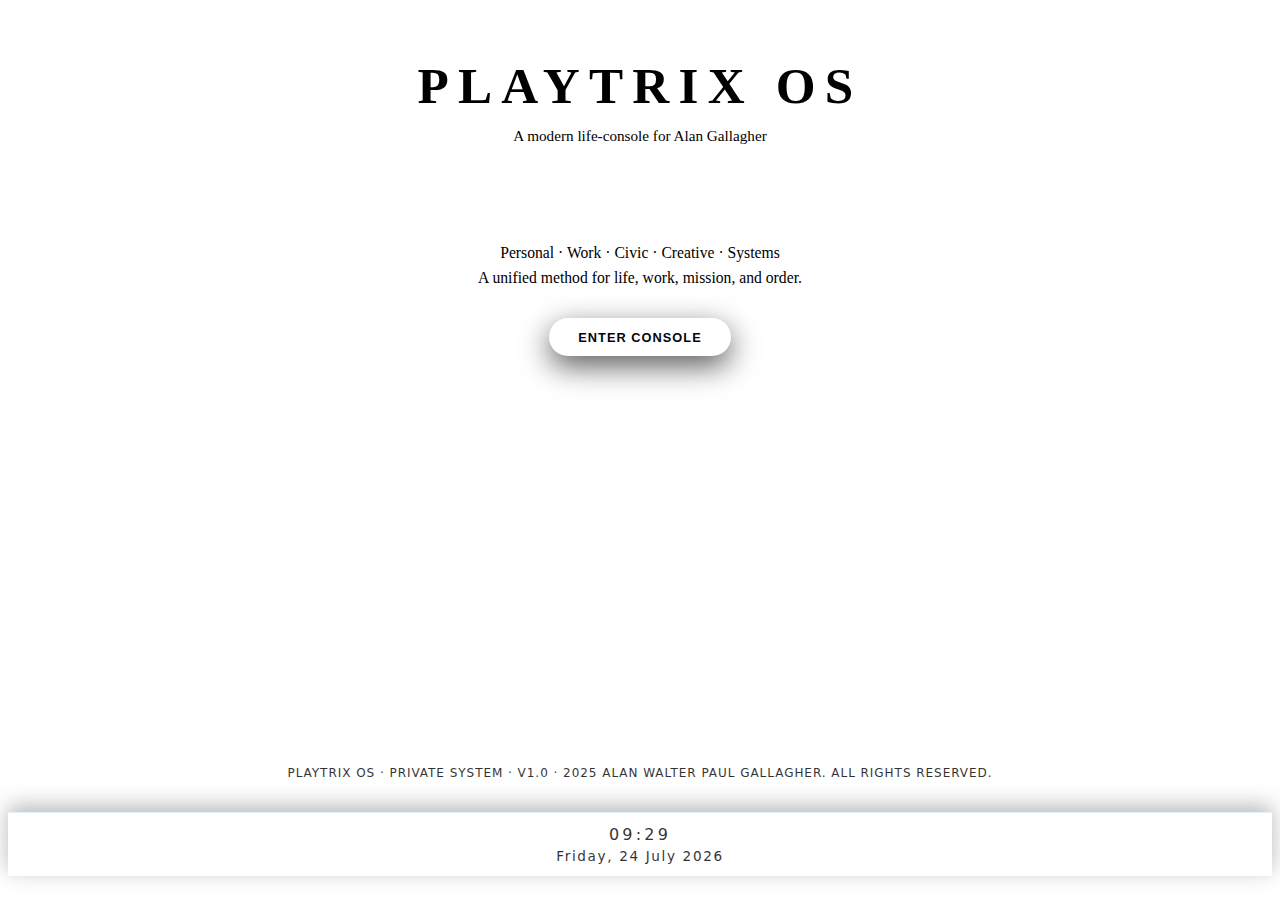
<file: Index.html>
<!DOCTYPE html>
<html lang="en">
<head>
  <meta charset="UTF-8" />
  <meta name="viewport" content="width=device-width, initial-scale=1.0" />
  <title>Playtrix OS</title>

  <!-- Core stylesheet -->
  <link rel="stylesheet" href="/Assets/Styles/playtrix.css" />
</head>

<body class="playtrix-shell">

  <!-- =============================================== -->
  <!-- LANDING PAGE                                     -->
  <!-- =============================================== -->
  <header class="pt-home-header">
    <h1 class="pt-home-title">PLAYTRIX OS</h1>
    <p class="pt-home-tagline">A modern life-console for Alan Gallagher</p>
  </header>

  <main class="pt-home-main">
    <section class="pt-home-section">
      <p class="pt-home-lead">
        Personal · Work · Civic · Creative · Systems
        <br />
        A unified method for life, work, mission, and order.
      </p>

      <button id="pt-enter-btn" class="pt-home-enter">
        Enter Console
      </button>
    </section>
  </main>

  <!-- =============================================== -->
  <!-- ACCESS PANEL (Hidden until Enter pressed)        -->
  <!-- =============================================== -->
  <div id="pt-lock" class="pt-lock-overlay hidden">
    <div class="pt-lock-panel">
      <h2 class="pt-lock-title">Access Required</h2>
      <p class="pt-lock-text">
        Enter your access code to open the Playtrix Console.
      </p>

      <form id="pt-lock-form" class="pt-lock-form">
        <label for="pt-pass" class="pt-lock-label">Access code</label>
        <input
          id="pt-pass"
          class="pt-lock-input"
          type="password"
          autocomplete="off"
        />

        <p id="pt-lock-error" class="pt-lock-error"></p>

        <button type="submit" class="pt-lock-button">Unlock</button>
      </form>

      <p class="pt-lock-note">For your eyes only, Alan.</p>
    </div>
  </div>

  <!-- =============================================== -->
  <!-- GLOBAL FOOTER + CLOCK                            -->
  <!-- =============================================== -->
  <footer class="pt-footer">
    <div class="pt-footer-accent"></div>
    <div class="pt-footer-shell">
      <p class="pt-footer-text">
        Playtrix OS · Private System · v1.0 · 2025 Alan Walter Paul Gallagher. All Rights Reserved.
      </p>
      <div class="pt-console-clock">
        <span id="pt-clock-time">--:--</span>
        <span id="pt-clock-date">Loading…</span>
      </div>
    </div>
  </footer>

  <!-- =============================================== -->
  <!-- SCRIPTS                                          -->
  <!-- =============================================== -->
  <script src="/Assets/Scripts/playtrix.js"></script>

  <script>
    /* ==========================================================
       INDEX PAGE INTERACTION
    ========================================================== */

    const enterBtn = document.getElementById("pt-enter-btn");
    const lockOverlay = document.getElementById("pt-lock");

    // Show password overlay when Enter is pressed
    enterBtn.addEventListener("click", () => {
      lockOverlay.classList.remove("hidden");
    });

    // When unlocked successfully, redirect to console
    document.addEventListener("playtrix-unlocked", () => {
      window.location.href = "playtrix-console.html";
    });
  </script>
</body>
</html>
</file>
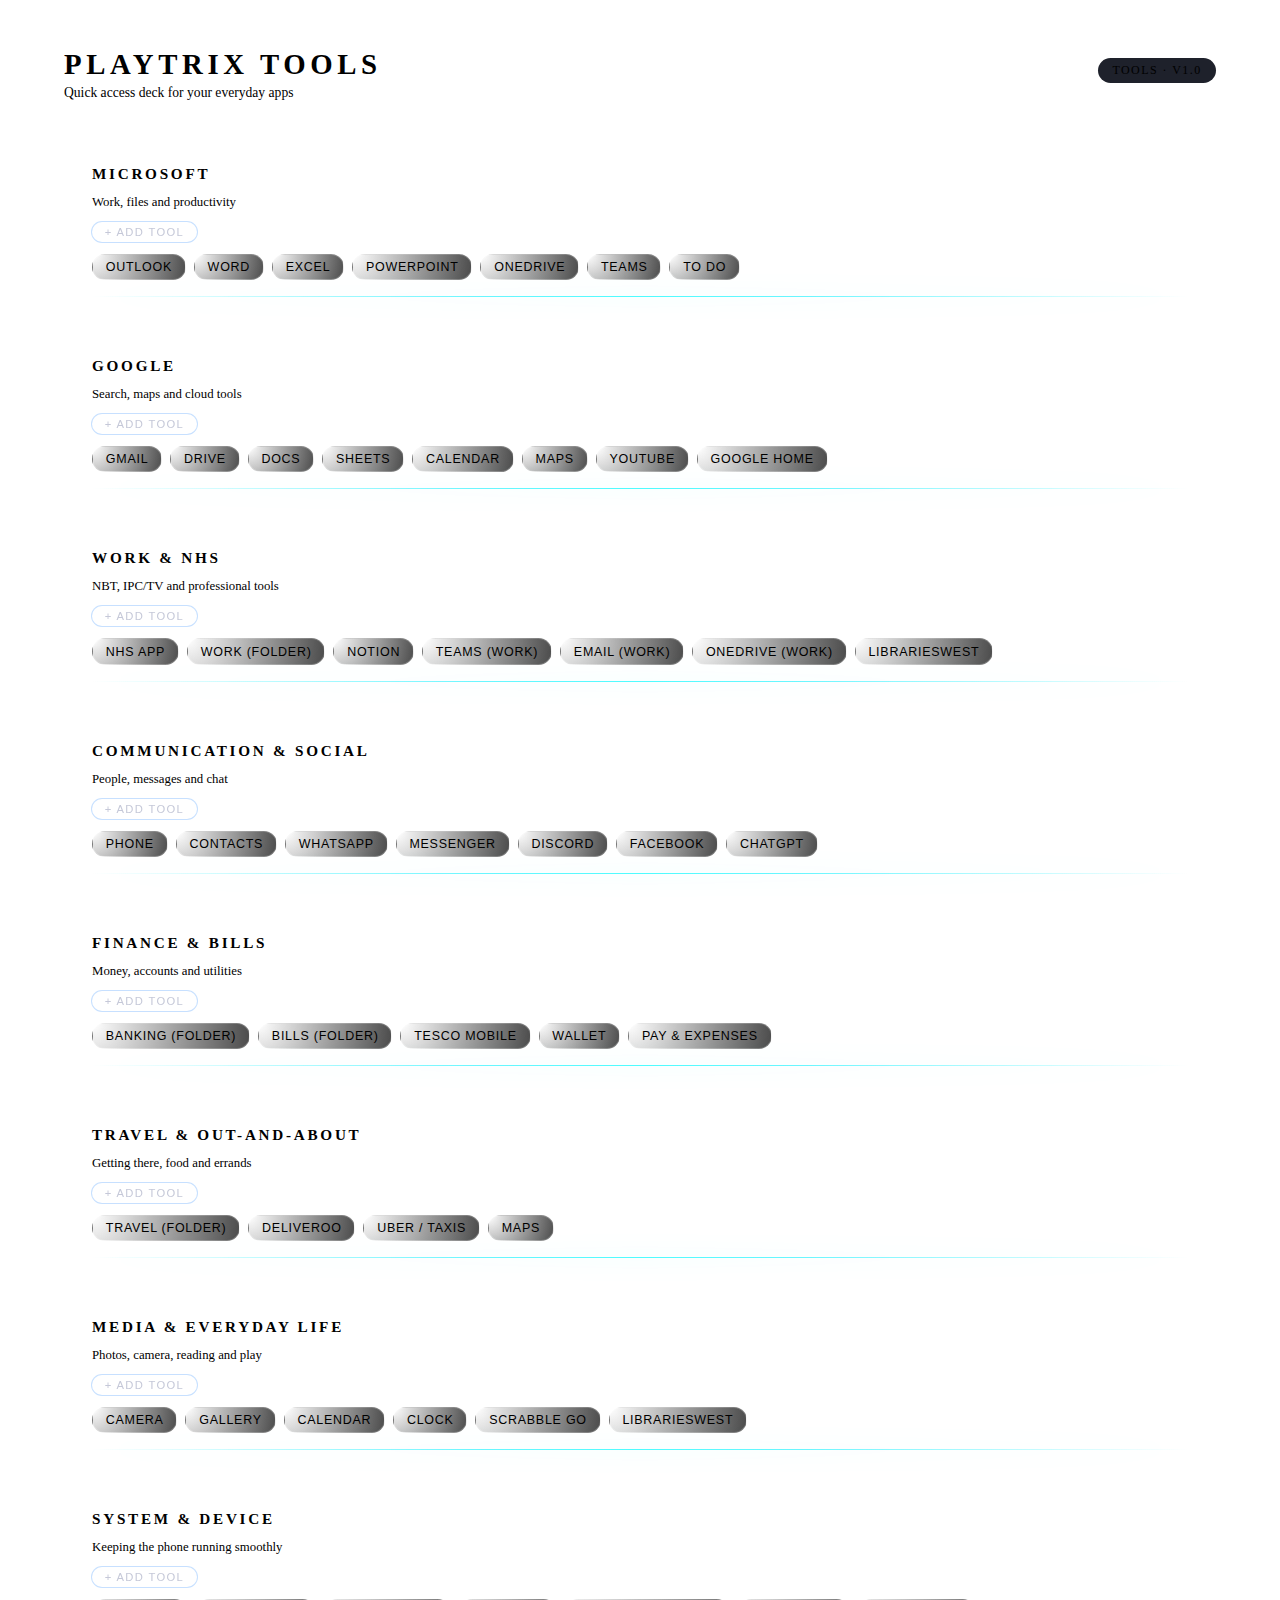
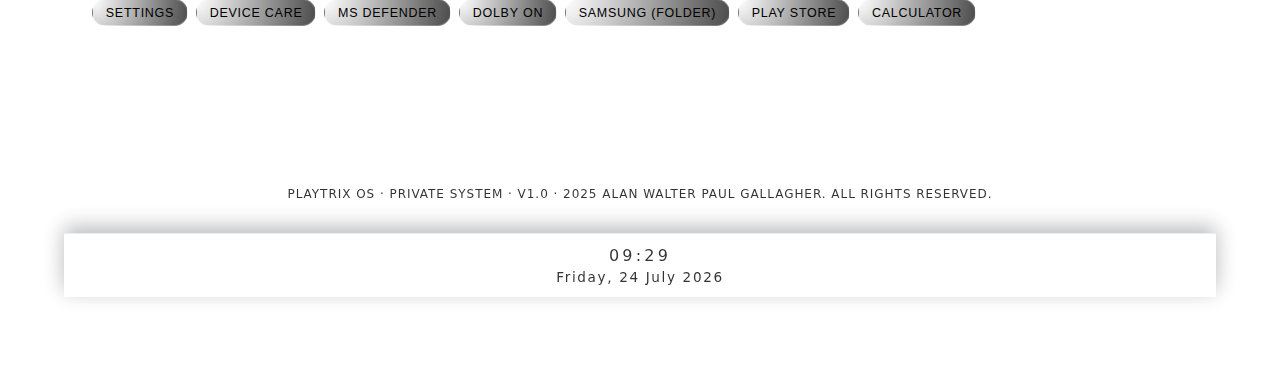
<file: Tools.html>
<!DOCTYPE html>
<html lang="en">
<head>
  <meta charset="UTF-8" />
  <meta name="viewport" content="width=device-width, initial-scale=1.0" />
  <title>Playtrix · Tools Deck</title>

  <link rel="stylesheet" href="Assets/Styles/playtrix.css" />
</head>

<body class="playtrix-shell">
  <div class="pt-shell">

    <!-- Header -->
    <header class="pt-shell-header">
      <div class="pt-shell-title-block">
        <h1 class="pt-shell-title">Playtrix Tools</h1>
        <p class="pt-shell-subtitle">
          Quick access deck for your everyday apps
        </p>
      </div>

      <div class="pt-shell-status">
        <span class="pt-status-pill">Tools · v1.0</span>
      </div>
    </header>

    <!-- Main -->
    <main class="pt-shell-main pt-tools-main">

      <!-- MICROSOFT -->
      <section class="pt-tools-row">
        <div class="pt-tools-row-header">
          <h2>Microsoft</h2>
          <p>Work, files and productivity</p>
        </div>
        <div class="pt-tools-chips">
          <button class="pt-tool-pill" data-tool-key="ms-outlook">Outlook</button>
          <button class="pt-tool-pill" data-tool-key="ms-word">Word</button>
          <button class="pt-tool-pill" data-tool-key="ms-excel">Excel</button>
          <button class="pt-tool-pill" data-tool-key="ms-powerpoint">PowerPoint</button>
          <button class="pt-tool-pill" data-tool-key="ms-onedrive">OneDrive</button>
          <button class="pt-tool-pill" data-tool-key="ms-teams">Teams</button>
          <button class="pt-tool-pill" data-tool-key="ms-todo">To&nbsp;Do</button>
        </div>
        <div class="pt-neon-divider"></div>
      </section>

      <!-- GOOGLE -->
      <section class="pt-tools-row">
        <div class="pt-tools-row-header">
          <h2>Google</h2>
          <p>Search, maps and cloud tools</p>
        </div>
        <div class="pt-tools-chips">
          <button class="pt-tool-pill" data-tool-key="google-gmail">Gmail</button>
          <button class="pt-tool-pill" data-tool-key="google-drive">Drive</button>
          <button class="pt-tool-pill" data-tool-key="google-docs">Docs</button>
          <button class="pt-tool-pill" data-tool-key="google-sheets">Sheets</button>
          <button class="pt-tool-pill" data-tool-key="google-calendar">Calendar</button>
          <button class="pt-tool-pill" data-tool-key="google-maps">Maps</button>
          <button class="pt-tool-pill" data-tool-key="google-youtube">YouTube</button>
          <button class="pt-tool-pill" data-tool-key="google-home">Google&nbsp;Home</button>
        </div>
        <div class="pt-neon-divider"></div>
      </section>

      <!-- WORK & NHS -->
      <section class="pt-tools-row">
        <div class="pt-tools-row-header">
          <h2>Work &amp; NHS</h2>
          <p>NBT, IPC/TV and professional tools</p>
        </div>
        <div class="pt-tools-chips">
          <button class="pt-tool-pill" data-tool-key="work-nhsapp">NHS App</button>
          <button class="pt-tool-pill" data-tool-key="work-folder">Work (folder)</button>
          <button class="pt-tool-pill" data-tool-key="work-notion">Notion</button>
          <button class="pt-tool-pill" data-tool-key="work-teams">Teams (Work)</button>
          <button class="pt-tool-pill" data-tool-key="work-email">Email (Work)</button>
          <button class="pt-tool-pill" data-tool-key="work-onedrive">OneDrive (Work)</button>
          <button class="pt-tool-pill" data-tool-key="work-librarieswest">LibrariesWest</button>
        </div>
        <div class="pt-neon-divider"></div>
      </section>

      <!-- COMMUNICATION & SOCIAL -->
      <section class="pt-tools-row">
        <div class="pt-tools-row-header">
          <h2>Communication &amp; Social</h2>
          <p>People, messages and chat</p>
        </div>
        <div class="pt-tools-chips">
          <button class="pt-tool-pill" data-tool-key="comm-phone">Phone</button>
          <button class="pt-tool-pill" data-tool-key="comm-contacts">Contacts</button>
          <button class="pt-tool-pill" data-tool-key="comm-whatsapp">WhatsApp</button>
          <button class="pt-tool-pill" data-tool-key="comm-messenger">Messenger</button>
          <button class="pt-tool-pill" data-tool-key="comm-discord">Discord</button>
          <button class="pt-tool-pill" data-tool-key="comm-facebook">Facebook</button>
          <button class="pt-tool-pill" data-tool-key="comm-chatgpt">ChatGPT</button>
        </div>
        <div class="pt-neon-divider"></div>
      </section>

      <!-- FINANCE & BILLS -->
      <section class="pt-tools-row">
        <div class="pt-tools-row-header">
          <h2>Finance &amp; Bills</h2>
          <p>Money, accounts and utilities</p>
        </div>
        <div class="pt-tools-chips">
          <button class="pt-tool-pill" data-tool-key="fin-banking">Banking (folder)</button>
          <button class="pt-tool-pill" data-tool-key="fin-bills">Bills (folder)</button>
          <button class="pt-tool-pill" data-tool-key="fin-tescomobile">Tesco&nbsp;Mobile</button>
          <button class="pt-tool-pill" data-tool-key="fin-wallet">Wallet</button>
          <button class="pt-tool-pill" data-tool-key="fin-pay-expenses">Pay &amp; Expenses</button>
        </div>
        <div class="pt-neon-divider"></div>
      </section>

      <!-- TRAVEL & OUT-AND-ABOUT -->
      <section class="pt-tools-row">
        <div class="pt-tools-row-header">
          <h2>Travel &amp; Out-and-About</h2>
          <p>Getting there, food and errands</p>
        </div>
        <div class="pt-tools-chips">
          <button class="pt-tool-pill" data-tool-key="travel-folder">Travel (folder)</button>
          <button class="pt-tool-pill" data-tool-key="travel-deliveroo">Deliveroo</button>
          <button class="pt-tool-pill" data-tool-key="travel-uber">Uber / Taxis</button>
          <button class="pt-tool-pill" data-tool-key="travel-maps">Maps</button>
        </div>
        <div class="pt-neon-divider"></div>
      </section>

      <!-- MEDIA & LIFE -->
      <section class="pt-tools-row">
        <div class="pt-tools-row-header">
          <h2>Media &amp; Everyday Life</h2>
          <p>Photos, camera, reading and play</p>
        </div>
        <div class="pt-tools-chips">
          <button class="pt-tool-pill" data-tool-key="life-camera">Camera</button>
          <button class="pt-tool-pill" data-tool-key="life-gallery">Gallery</button>
          <button class="pt-tool-pill" data-tool-key="life-calendar">Calendar</button>
          <button class="pt-tool-pill" data-tool-key="life-clock">Clock</button>
          <button class="pt-tool-pill" data-tool-key="life-scrabble">Scrabble&nbsp;GO</button>
          <button class="pt-tool-pill" data-tool-key="life-librarieswest">LibrariesWest</button>
        </div>
        <div class="pt-neon-divider"></div>
      </section>

      <!-- SYSTEM & DEVICE -->
      <section class="pt-tools-row">
        <div class="pt-tools-row-header">
          <h2>System &amp; Device</h2>
          <p>Keeping the phone running smoothly</p>
        </div>
        <div class="pt-tools-chips">
          <button class="pt-tool-pill" data-tool-key="sys-settings">Settings</button>
          <button class="pt-tool-pill" data-tool-key="sys-devicecare">Device care</button>
          <button class="pt-tool-pill" data-tool-key="sys-msdefender">MS&nbsp;Defender</button>
          <button class="pt-tool-pill" data-tool-key="sys-dolbyon">Dolby&nbsp;On</button>
          <button class="pt-tool-pill" data-tool-key="sys-samsung-folder">Samsung (folder)</button>
          <button class="pt-tool-pill" data-tool-key="sys-playstore">Play&nbsp;Store</button>
          <button class="pt-tool-pill" data-tool-key="sys-calculator">Calculator</button>
        </div>
      </section>

    </main>

    <!-- GLOBAL FOOTER + CLOCK -->
    <footer class="pt-footer">
      <div class="pt-footer-accent"></div>
      <div class="pt-footer-shell">
        <p class="pt-footer-text">
          Playtrix OS · Private System · v1.0 · 2025 Alan Walter Paul Gallagher. All Rights Reserved.
        </p>
        <div class="pt-console-clock">
          <span id="pt-clock-time">--:--</span>
          <span id="pt-clock-date">Loading…</span>
        </div>
      </div>
    </footer>

  </div>

  <script src="Assets/Scripts/playtrix.js"></script>
</body>
</html>
</file>
<file: Assets/Styles/playtrix.css>
/* ============================================================
   PLAYTRIX OS · CORE STYLES
   ============================================================ */
 
body.playtrix-shell {
  min-height: 100vh;
  color: var(--pt-text-main);
  background: transparent;
  display: flex;
  flex-direction: column;
}
 
/* Utility */
 
.hidden {
  display: none !important;
}
 
/* ============================================================
   HOME / INDEX (optional front door)
   ============================================================ */
 
.pt-home-header {
  text-align: center;
  padding: 3rem 1.5rem 1rem;
}
 
.pt-home-title {
  margin: 0;
  font-size: clamp(2.5rem, 4vw, 3.5rem);
  letter-spacing: 0.18em;
  text-transform: uppercase;
}
 
.pt-home-tagline {
  margin-top: 0.75rem;
  color: var(--pt-text-soft);
  font-size: 0.95rem;
}
 
.pt-home-main {
  flex: 1;
  display: flex;
  align-items: flex-start;
  justify-content: center;
  padding: 2rem 1.5rem 3rem;
}
 
.pt-home-section {
  max-width: 480px;
  width: 100%;
  background: var(--pt-panel-soft);
  border-radius: 18px;
  border: 1px solid var(--pt-border-soft);
  box-shadow: var(--pt-glow);
  padding: 2rem 2.25rem;
  text-align: center;
}
 
.pt-home-lead {
  margin-top: 0;
  margin-bottom: 1.75rem;
  color: var(--pt-text-soft);
  line-height: 1.6;
  font-size: 0.98rem;
}
 
.pt-home-enter {
  display: inline-flex;
  align-items: center;
  justify-content: center;
  padding: 0.7rem 1.8rem;
  border-radius: 999px;
  border: 1px solid var(--pt-accent);
  background: radial-gradient(circle at top, var(--pt-accent) 0, #c1fbff 55%, #6ac7d0 100%);
  color: #020609;
  font-weight: 600;
  letter-spacing: 0.08em;
  text-transform: uppercase;
  font-size: 0.8rem;
  cursor: pointer;
  box-shadow: 0 10px 30px rgba(0, 0, 0, 0.65);
  transition: transform 0.12s ease-out, box-shadow 0.12s ease-out, filter 0.12s;
}
 
.pt-home-enter:hover {
  transform: translateY(-1px);
  filter: brightness(1.04);
  box-shadow: 0 14px 36px rgba(0, 0, 0, 0.75);
}
 
.pt-home-enter:active {
  transform: translateY(1px) scale(0.98);
  box-shadow: 0 6px 18px rgba(0, 0, 0, 0.6);
}
 
.pt-home-footer {
  padding: 0.75rem 1.5rem 1.25rem;
  text-align: center;
  font-size: 0.8rem;
  color: var(--pt-text-soft);
}
 
/* ============================================================
   MAIN CONSOLE SHELL
   ============================================================ */
 
.pt-shell {
  flex: 1;
  max-width: 1200px;
  width: 100%;
  margin: 2.5rem auto 2.75rem;
  padding: 0 1.5rem;
  box-sizing: border-box;
}
 
.pt-shell-header {
  display: flex;
  align-items: baseline;
  justify-content: space-between;
  gap: 1rem;
  margin-bottom: 1.5rem;
}
 
.pt-shell-title-block {
  display: flex;
  flex-direction: column;
  gap: 0.25rem;
}
 
.pt-shell-title {
  margin: 0;
  font-size: 1.8rem;
  letter-spacing: 0.16em;
  text-transform: uppercase;
}
 
.pt-shell-subtitle {
  margin: 0;
  font-size: 0.85rem;
  color: var(--pt-text-soft);
}
 
.pt-shell-status {
  display: flex;
  align-items: center;
  gap: 0.5rem;
}
 
.pt-status-pill {
  padding: 0.3rem 0.9rem;
  border-radius: 999px;
  border: 1px solid var(--pt-border-strong);
  background: rgba(5, 9, 20, 0.9);
  font-size: 0.75rem;
  letter-spacing: 0.12em;
  text-transform: uppercase;
}
 
.pt-shell-main {
  background: radial-gradient(circle at top left, rgba(255, 255, 255, 0.04), transparent 55%);
  border-radius: 22px;
  border: 1px solid var(--pt-border-soft);
  box-shadow: var(--pt-glow);
  padding: 1.75rem 1.75rem 2rem;
}
 
/* ============================================================
   CARD GRID
   ============================================================ */
 
.pt-card-grid {
  display: grid;
  grid-template-columns: repeat(auto-fit, minmax(260px, 1fr));
  gap: 1.2rem;
}
 
.pt-card {
  position: relative;
  background: linear-gradient(145deg, rgba(12, 18, 32, 0.96), rgba(5, 8, 18, 0.96));
  border-radius: 16px;
  border: 1px solid rgba(255, 255, 255, 0.08);
  padding: 1.1rem 1.25rem 1.2rem;
  box-shadow: 0 10px 26px rgba(0, 0, 0, 0.8);
  cursor: grab;
  transition: transform 0.13s ease-out, box-shadow 0.13s ease-out, border-color 0.13s;
}
 
.pt-card:active {
  cursor: grabbing;
}
 
.pt-card:hover {
  transform: translateY(-2px);
  border-color: rgba(255, 255, 255, 0.2);
  box-shadow: 0 16px 38px rgba(0, 0, 0, 0.9);
}
 
.pt-card-dragging {
  opacity: 0.7;
  transform: scale(1.02);
  box-shadow: 0 20px 50px rgba(0, 0, 0, 0.95);
}
 
.pt-card-title {
  margin: 0 0 0.35rem;
  font-size: 0.95rem;
  letter-spacing: 0.2em;
  text-transform: uppercase;
}
 
.pt-card-text {
  margin: 0 0 0.85rem;
  font-size: 0.82rem;
  line-height: 1.5;
  color: var(--pt-text-soft);
}
 
.pt-card-open {
  display: inline-flex;
  align-items: center;
  justify-content: center;
  padding: 0.45rem 0.9rem;
  border-radius: 999px;
  border: 1px solid var(--pt-border-strong);
  background: rgba(9, 14, 26, 0.95);
  color: var(--pt-text-main);
  font-size: 0.75rem;
  letter-spacing: 0.08em;
  text-transform: uppercase;
  cursor: pointer;
  transition: background 0.12s ease-out, transform 0.12s ease-out, box-shadow 0.12s ease-out;
}
 
.pt-card-open:hover {
  background: rgba(19, 28, 52, 0.96);
  transform: translateY(-1px);
  box-shadow: 0 8px 18px rgba(0, 0, 0, 0.85);
}
 
/* ============================================================
   FOOTER · NEON 80s STRIP
   ============================================================ */
 
.pt-footer {
  margin-top: 2.5rem;
  padding-top: 1.5rem;
  text-align: center;
  color: var(--pt-text-soft);
  font-size: 0.75rem;
}
 
.pt-footer-accent {
  height: 2px;
  width: 100%;
  margin-bottom: 0.75rem;
  background: linear-gradient(
    90deg,
    transparent 0%,
    var(--pt-accent-soft) 40%,
    var(--pt-accent) 60%,
    transparent 100%
  );
  filter: drop-shadow(0 0 6px var(--pt-accent-soft));
}
 
.pt-footer-text {
  opacity: 0.8;
  letter-spacing: 0.08em;
  text-transform: uppercase;
}
 
/* ============================================================
   LOCK OVERLAY (for index.html)
   ============================================================ */
 
.pt-lock-overlay {
  position: fixed;
  inset: 0;
  z-index: 40;
  display: flex;
  align-items: center;
  justify-content: center;
  background:
    radial-gradient(circle at top, rgba(255, 255, 255, 0.04), transparent 55%),
    rgba(0, 0, 0, 0.84);
  backdrop-filter: blur(18px);
}
 
.pt-lock-panel {
  width: min(420px, 92vw);
  padding: 2.2rem 2.4rem 2.1rem;
  border-radius: 22px;
  background: linear-gradient(145deg, rgba(13, 18, 30, 0.96), rgba(5, 8, 16, 0.98));
  border: 1px solid rgba(255, 255, 255, 0.16);
  box-shadow: 0 26px 70px rgba(0, 0, 0, 0.95);
}
 
.pt-lock-title {
  margin: 0 0 0.5rem;
  font-size: 1.35rem;
  letter-spacing: 0.18em;
  text-transform: uppercase;
}
 
.pt-lock-text {
  margin: 0 0 1.25rem;
  font-size: 0.9rem;
  color: var(--pt-text-soft);
}
 
.pt-lock-form {
  display: flex;
  flex-direction: column;
  gap: 0.55rem;
}
 
.pt-lock-label {
  font-size: 0.78rem;
  letter-spacing: 0.16em;
  text-transform: uppercase;
  color: var(--pt-text-soft);
}
 
.pt-lock-input {
  padding: 0.55rem 0.65rem;
  border-radius: 10px;
  border: 1px solid rgba(255, 255, 255, 0.18);
  background: rgba(7, 10, 20, 0.98);
  color: var(--pt-text-main);
  font-size: 0.88rem;
  outline: none;
}
 
.pt-lock-input:focus {
  border-color: var(--pt-accent-soft);
  box-shadow: 0 0 0 1px rgba(45, 242, 255, 0.3);
}
 
.pt-lock-error {
  min-height: 1em;
  font-size: 0.78rem;
  color: #ff8484;
}
 
.pt-lock-button {
  margin-top: 0.4rem;
  align-self: flex-start;
  padding: 0.5rem 1.4rem;
  border-radius: 999px;
  border: 1px solid var(--pt-accent-soft);
  background: radial-gradient(circle at top, var(--pt-accent-soft) 0, #137c8c 60%, #06353c 100%);
  color: #01060a;
  font-weight: 600;
  letter-spacing: 0.12em;
  font-size: 0.75rem;
  text-transform: uppercase;
  cursor: pointer;
  box-shadow: 0 14px 36px rgba(0, 0, 0, 0.9);
  transition: transform 0.1s ease-out, box-shadow 0.1s ease-out, filter 0.1s;
}
 
.pt-lock-button:hover {
  transform: translateY(-1px);
  filter: brightness(1.05);
}
 
.pt-lock-button:active {
  transform: translateY(1px) scale(0.97);
  box-shadow: 0 8px 20px rgba(0, 0, 0, 0.8);
}
 
.pt-lock-note {
  margin-top: 1.1rem;
  font-size: 0.8rem;
  color: var(--pt-text-soft);
}
 
/* Shake + fade */
 
.pt-lock-shake {
  animation: pt-shake 0.3s ease-in-out;
}
 
@keyframes pt-shake {
  0% { transform: translateX(0); }
  25% { transform: translateX(-6px); }
  50% { transform: translateX(4px); }
  75% { transform: translateX(-3px); }
  100% { transform: translateX(0); }
}
 
.pt-lock-open {
  animation: pt-fade-out 0.28s ease-out forwards;
}
 
@keyframes pt-fade-out {
  to {
    opacity: 0;
    transform: scale(1.02);
  }
}
 
/* ============================================================
   RESPONSIVE
   ============================================================ */
 
@media (max-width: 768px) {
  .pt-shell {
    margin-top: 1.4rem;
    margin-bottom: 1.75rem;
  }
 
  .pt-shell-main {
    padding: 1.2rem 1.2rem 1.5rem;
  }
 
  .pt-shell-header {
    flex-direction: column;
    align-items: flex-start;
  }
 
  .pt-home-section {
    padding: 1.6rem 1.6rem 1.8rem;
  }
}

/* ============================================================
   TOOLS PAGE
   ============================================================ */
 
.pt-tools-main {
  display: flex;
  flex-direction: column;
  gap: 1.8rem;
}
 
.pt-tools-row {
  padding: 0.75rem 0 1.2rem;
}
 
.pt-tools-row-header {
  display: flex;
  flex-direction: column;
  gap: 0.15rem;
  margin-bottom: 0.75rem;
}
 
.pt-tools-row-header h2 {
  margin: 0;
  font-size: 0.95rem;
  letter-spacing: 0.18em;
  text-transform: uppercase;
}
 
.pt-tools-row-header p {
  margin: 0;
  font-size: 0.8rem;
  color: var(--pt-text-soft);
}
 
.pt-tools-chips {
  display: flex;
  flex-wrap: wrap;
  gap: 0.5rem;
}
 
.pt-tool-pill {
  border: 1px solid rgba(255, 255, 255, 0.22);
  background: radial-gradient(circle at top left,
    rgba(255, 255, 255, 0.08),
    rgba(0, 0, 0, 0.7));
  border-radius: 999px;
  padding: 0.32rem 0.8rem;
  font-size: 0.78rem;
  color: var(--pt-text-main);
  letter-spacing: 0.06em;
  text-transform: uppercase;
  cursor: default;
  transition: transform 0.12s ease-out, box-shadow 0.12s ease-out, border-color 0.12s;
}
 
.pt-tool-pill:hover {
  transform: translateY(-1px);
  border-color: var(--pt-accent-soft);
  box-shadow: 0 0 12px rgba(45, 242, 255, 0.4);
}
 
.pt-neon-divider {
  margin-top: 1rem;
  height: 1px;
  width: 100%;
  background: linear-gradient(
    90deg,
    transparent 0%,
    rgba(45, 242, 255, 0.7) 35%,
    rgba(77, 252, 255, 1) 50%,
    rgba(45, 242, 255, 0.7) 65%,
    transparent 100%
  );
  filter: drop-shadow(0 0 10px rgba(45, 242, 255, 0.6));
}
 
@media (max-width: 768px) {
  .pt-tools-row {
    padding-bottom: 1.4rem;
  }
}

/* drag + drop states for tool pills */
 
.pt-tool-pill {
  cursor: grab;
}
 
.pt-tool-pill:active {
  cursor: grabbing;
}
 
.pt-tool-pill-dragging {
  opacity: 0.7;
  transform: scale(1.03);
  box-shadow: 0 10px 26px rgba(0, 0, 0, 0.9);
}
 
.pt-tool-pill-drop-target {
  border-color: var(--pt-accent-soft);
  box-shadow: 0 0 12px rgba(45, 242, 255, 0.6);
}
 
.pt-tool-linked {
  border-color: var(--pt-accent-soft);
}

.pt-tools-row {
  padding: 0.75rem 0 1.2rem;
  transition: transform 0.16s ease, box-shadow 0.16s ease, opacity 0.16s ease;
}

.pt-tools-row-dragging {
  opacity: 0.75;
  transform: translateY(2px);
  box-shadow: 0 14px 40px rgba(0, 0, 0, 0.6);
}

/* Make row headers draggable + give a visual hint */
.pt-tools-row-header[draggable="true"] {
  cursor: move;
}

/* Row being dragged */
.pt-tools-row-dragging {
  opacity: 0.75;
  transform: translateY(2px);
  box-shadow: 0 14px 40px rgba(0, 0, 0, 0.6);
}

/* Ensure header can hold title + add button nicely */
.pt-tools-row-header {
  display: flex;
  flex-wrap: wrap;
  align-items: baseline;
  justify-content: space-between;
  gap: 0.75rem;
}

/* "+ Add tool" button */
.pt-tools-add {
  border: none;
  border-radius: 999px;
  padding: 0.25rem 0.8rem;
  font-size: 0.7rem;
  letter-spacing: 0.12em;
  text-transform: uppercase;
  background: transparent;
  color: var(--pt-text-soft, #c5c8d8);
  box-shadow: 0 0 0 1px rgba(116, 178, 255, 0.4);
  backdrop-filter: blur(8px);
  cursor: pointer;
}

.pt-tools-add:hover {
  box-shadow:
    0 0 0 1px rgba(116, 178, 255, 0.7),
    0 0 18px rgba(77, 252, 255, 0.35);
  color: #ffffff;
}


/* ==========================================================
   PLAYTRIX · CLOCK BAR
========================================================== */

.pt-console-clock {
  width: 100%;
  padding: 0.75rem 0;
  margin-top: 2rem;
  text-align: center;

  font-size: 0.85rem;
  letter-spacing: 0.12em;

  color: var(--pt-text-main);
  opacity: 0.75;

  border-top: 1px solid rgba(116, 178, 255, 0.25);
  box-shadow: 0 -6px 20px rgba(0, 0, 0, 0.35);

  display: flex;
  flex-direction: column;
  gap: 0.2rem;

  user-select: none;
}

.pt-console-clock span {
  font-family: "Segoe UI", system-ui, sans-serif;
}

#pt-clock-time {
  font-size: 1rem;
  letter-spacing: 0.2em;
}


/* ==========================================================
   PLAYTRIX · GLOBAL FOOTER + CLOCK
========================================================== */

.pt-footer-shell {
  width: 100%;
  padding: 1.25rem 0 2rem;
  text-align: center;
  color: var(--pt-text-main);
  font-family: "Segoe UI", system-ui, sans-serif;
}

.pt-footer-meta {
  font-size: 0.7rem;
  letter-spacing: 0.18em;
  text-transform: uppercase;
  opacity: 0.6;
  margin-bottom: 0.75rem;
}

/* neon line already above in your layout; leave that as-is */

.pt-console-clock {
  width: 100%;
  text-align: center;
  font-size: 0.85rem;
  letter-spacing: 0.12em;
  opacity: 0.8;
  display: flex;
  flex-direction: column;
  gap: 0.25rem;
  user-select: none;
}

.pt-console-clock span {
  font-family: "Segoe UI", system-ui, sans-serif;
}

#pt-clock-time {
  font-size: 1rem;
  letter-spacing: 0.2em;
}
</file>
